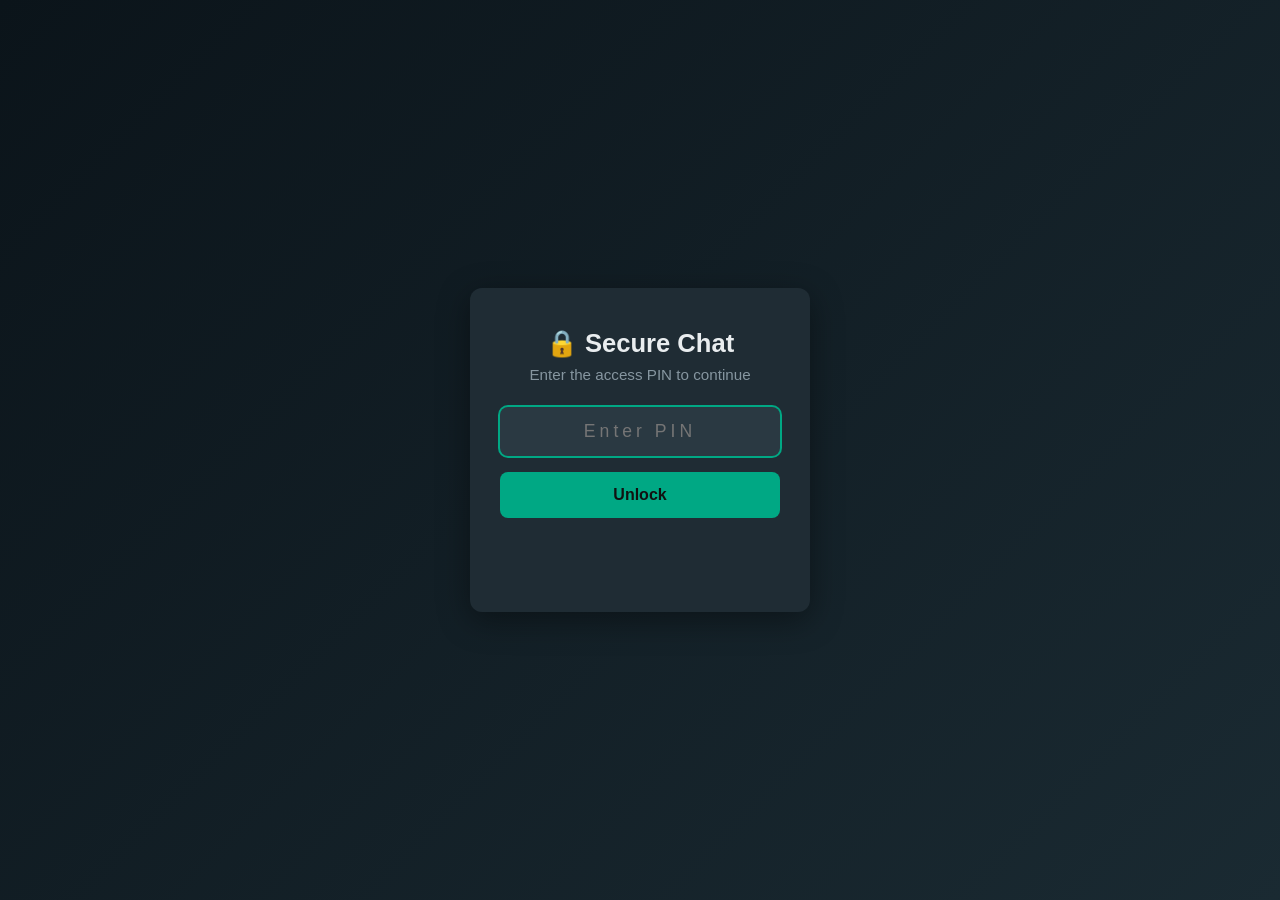
<file: index.html>
<!DOCTYPE html>
<html lang="en">
<head>
  <meta charset="UTF-8">
  <meta name="viewport" content="width=device-width, initial-scale=1.0">
  <title>Chat - Enter PIN</title>
  <link rel="stylesheet" href="style.css">
</head>
<body class="pin-page">
  <div class="pin-container">
    <div class="pin-box">
      <h1>🔒 Secure Chat</h1>
      <p>Enter the access PIN to continue</p>
      <input type="password" id="pinInput" maxlength="10" placeholder="Enter PIN" autofocus>
      <button id="pinBtn">Unlock</button>
      <p id="pinError" class="error"></p>
    </div>
  </div>
  <script>
    const pinInput = document.getElementById('pinInput');
    const pinBtn = document.getElementById('pinBtn');
    const pinError = document.getElementById('pinError');

    function checkPin() {
      const pin = pinInput.value.trim();
      if (!pin) {
        pinError.textContent = 'Please enter a PIN';
        return;
      }
      fetch('/api/pin', {
        method: 'POST',
        headers: { 'Content-Type': 'application/json' },
        body: JSON.stringify({ pin })
      })
      .then(r => r.json())
      .then(data => {
        if (data.success) {
          sessionStorage.setItem('pinOk', '1');
          window.location.href = '/auth.html';
        } else {
          pinError.textContent = 'Wrong PIN. Access denied.';
          pinInput.value = '';
          pinInput.focus();
        }
      })
      .catch(() => {
        pinError.textContent = 'Server error. Try again.';
      });
    }

    pinBtn.addEventListener('click', checkPin);
    pinInput.addEventListener('keydown', e => {
      if (e.key === 'Enter') checkPin();
    });

    // If already unlocked in this session, skip
    if (sessionStorage.getItem('pinOk') === '1') {
      window.location.href = '/auth.html';
    }
  </script>
</body>
</html>
</file>
<file: style.css>
* {
  margin: 0;
  padding: 0;
  box-sizing: border-box;
}

body {
  font-family: -apple-system, BlinkMacSystemFont, "Segoe UI", Roboto, Helvetica, Arial, sans-serif;
  background: #0b141a;
  color: #e9edef;
  height: 100vh;
  overflow: hidden;
}

/* ===== PIN PAGE ===== */
.pin-page {
  display: flex;
  align-items: center;
  justify-content: center;
  background: linear-gradient(135deg, #0b141a 0%, #1a2a32 100%);
}
.pin-container {
  width: 100%;
  max-width: 380px;
  padding: 20px;
}
.pin-box {
  background: #1f2c34;
  border-radius: 12px;
  padding: 40px 30px;
  text-align: center;
  box-shadow: 0 8px 32px rgba(0,0,0,0.4);
}
.pin-box h1 {
  font-size: 1.6rem;
  margin-bottom: 8px;
}
.pin-box p {
  color: #8696a0;
  margin-bottom: 24px;
  font-size: 0.95rem;
}
.pin-box input {
  width: 100%;
  padding: 14px 16px;
  border: none;
  border-radius: 8px;
  background: #2a3942;
  color: #e9edef;
  font-size: 1.1rem;
  text-align: center;
  letter-spacing: 4px;
  margin-bottom: 16px;
  outline: none;
}
.pin-box input:focus {
  box-shadow: 0 0 0 2px #00a884;
}
.pin-box button {
  width: 100%;
  padding: 14px;
  border: none;
  border-radius: 8px;
  background: #00a884;
  color: #111;
  font-size: 1rem;
  font-weight: 600;
  cursor: pointer;
  transition: background 0.2s;
}
.pin-box button:hover {
  background: #06cf9c;
}
.error {
  color: #f15c6d;
  font-size: 0.9rem;
  margin-top: 12px;
  min-height: 1.2em;
}

/* ===== AUTH PAGE ===== */
.auth-page {
  display: flex;
  align-items: center;
  justify-content: center;
  background: linear-gradient(135deg, #0b141a 0%, #1a2a32 100%);
}
.auth-container {
  width: 100%;
  max-width: 400px;
  padding: 20px;
}
.auth-box {
  background: #1f2c34;
  border-radius: 12px;
  padding: 32px 28px;
  box-shadow: 0 8px 32px rgba(0,0,0,0.4);
}
.auth-box h1 {
  text-align: center;
  font-size: 1.5rem;
  margin-bottom: 24px;
}
.tabs {
  display: flex;
  margin-bottom: 24px;
  background: #2a3942;
  border-radius: 8px;
  overflow: hidden;
}
.tab {
  flex: 1;
  padding: 12px;
  border: none;
  background: transparent;
  color: #8696a0;
  font-size: 0.95rem;
  cursor: pointer;
  transition: all 0.2s;
}
.tab.active {
  background: #00a884;
  color: #111;
  font-weight: 600;
}
.auth-form input {
  width: 100%;
  padding: 14px 16px;
  border: none;
  border-radius: 8px;
  background: #2a3942;
  color: #e9edef;
  font-size: 1rem;
  margin-bottom: 12px;
  outline: none;
}
.auth-form input:focus {
  box-shadow: 0 0 0 2px #00a884;
}
.auth-form button {
  width: 100%;
  padding: 14px;
  border: none;
  border-radius: 8px;
  background: #00a884;
  color: #111;
  font-size: 1rem;
  font-weight: 600;
  cursor: pointer;
  margin-top: 8px;
  transition: background 0.2s;
}
.auth-form button:hover {
  background: #06cf9c;
}
.hidden {
  display: none !important;
}

/* ===== CHAT PAGE (WhatsApp style) ===== */
.chat-page {
  display: flex;
  flex-direction: column;
  height: 100vh;
  background: #0b141a;
  /* subtle pattern like WhatsApp */
  background-image: 
    radial-gradient(circle at 20% 50%, rgba(0,168,132,0.03) 0%, transparent 50%),
    radial-gradient(circle at 80% 20%, rgba(0,168,132,0.02) 0%, transparent 40%);
}

.chat-header {
  display: flex;
  align-items: center;
  justify-content: space-between;
  padding: 10px 16px;
  background: #1f2c34;
  border-bottom: 1px solid #2a3942;
  flex-shrink: 0;
  z-index: 10;
}
.header-info {
  display: flex;
  align-items: center;
  gap: 12px;
}
.avatar {
  width: 40px;
  height: 40px;
  border-radius: 50%;
  background: #00a884;
  display: flex;
  align-items: center;
  justify-content: center;
  font-size: 1.2rem;
}
.header-title {
  font-weight: 600;
  font-size: 1.05rem;
}
.header-sub {
  font-size: 0.8rem;
  color: #8696a0;
}
#logoutBtn {
  background: transparent;
  border: none;
  color: #8696a0;
  font-size: 1.4rem;
  cursor: pointer;
  padding: 6px 10px;
  border-radius: 50%;
  transition: background 0.2s;
}
#logoutBtn:hover {
  background: #2a3942;
  color: #e9edef;
}

.chat-messages {
  flex: 1;
  overflow-y: auto;
  padding: 16px 12px;
  display: flex;
  flex-direction: column;
  gap: 6px;
  scroll-behavior: smooth;
}

/* Message bubbles - WhatsApp style */
.msg {
  max-width: 75%;
  padding: 6px 10px 8px;
  border-radius: 8px;
  position: relative;
  word-wrap: break-word;
  line-height: 1.4;
  font-size: 0.95rem;
  box-shadow: 0 1px 1px rgba(0,0,0,0.15);
}
.msg.own {
  align-self: flex-end;
  background: #005c4b;
  border-top-right-radius: 0;
}
.msg.other {
  align-self: flex-start;
  background: #1f2c34;
  border-top-left-radius: 0;
}
.msg-name {
  font-size: 0.78rem;
  font-weight: 600;
  color: #00a884;
  margin-bottom: 2px;
}
.msg.own .msg-name {
  display: none; /* own name not shown, like WhatsApp */
}
.msg-text {
  white-space: pre-wrap;
}
.msg-time {
  font-size: 0.7rem;
  color: #8696a0;
  text-align: right;
  margin-top: 2px;
  float: right;
  margin-left: 12px;
}
.msg.own .msg-time {
  color: #99beb6;
}

/* Date separator */
.date-sep {
  align-self: center;
  background: #1f2c34;
  color: #8696a0;
  font-size: 0.75rem;
  padding: 4px 12px;
  border-radius: 8px;
  margin: 10px 0;
}

/* Input bar */
.chat-input-bar {
  display: flex;
  align-items: center;
  gap: 8px;
  padding: 10px 12px;
  background: #1f2c34;
  border-top: 1px solid #2a3942;
  flex-shrink: 0;
}
#msgInput {
  flex: 1;
  padding: 12px 16px;
  border: none;
  border-radius: 24px;
  background: #2a3942;
  color: #e9edef;
  font-size: 0.95rem;
  outline: none;
}
#msgInput:focus {
  box-shadow: 0 0 0 1px #00a884;
}
#sendBtn {
  width: 48px;
  height: 48px;
  border: none;
  border-radius: 50%;
  background: #00a884;
  color: #111;
  font-size: 1.3rem;
  cursor: pointer;
  display: flex;
  align-items: center;
  justify-content: center;
  transition: background 0.2s, transform 0.1s;
  flex-shrink: 0;
}
#sendBtn:hover {
  background: #06cf9c;
}
#sendBtn:active {
  transform: scale(0.95);
}
#sendBtn:disabled {
  background: #2a3942;
  color: #8696a0;
  cursor: not-allowed;
}

/* Scrollbar */
.chat-messages::-webkit-scrollbar {
  width: 6px;
}
.chat-messages::-webkit-scrollbar-track {
  background: transparent;
}
.chat-messages::-webkit-scrollbar-thumb {
  background: #2a3942;
  border-radius: 3px;
}

/* Empty state */
.empty-chat {
  flex: 1;
  display: flex;
  align-items: center;
  justify-content: center;
  color: #8696a0;
  font-size: 0.95rem;
  text-align: center;
  padding: 40px;
}
</file>
